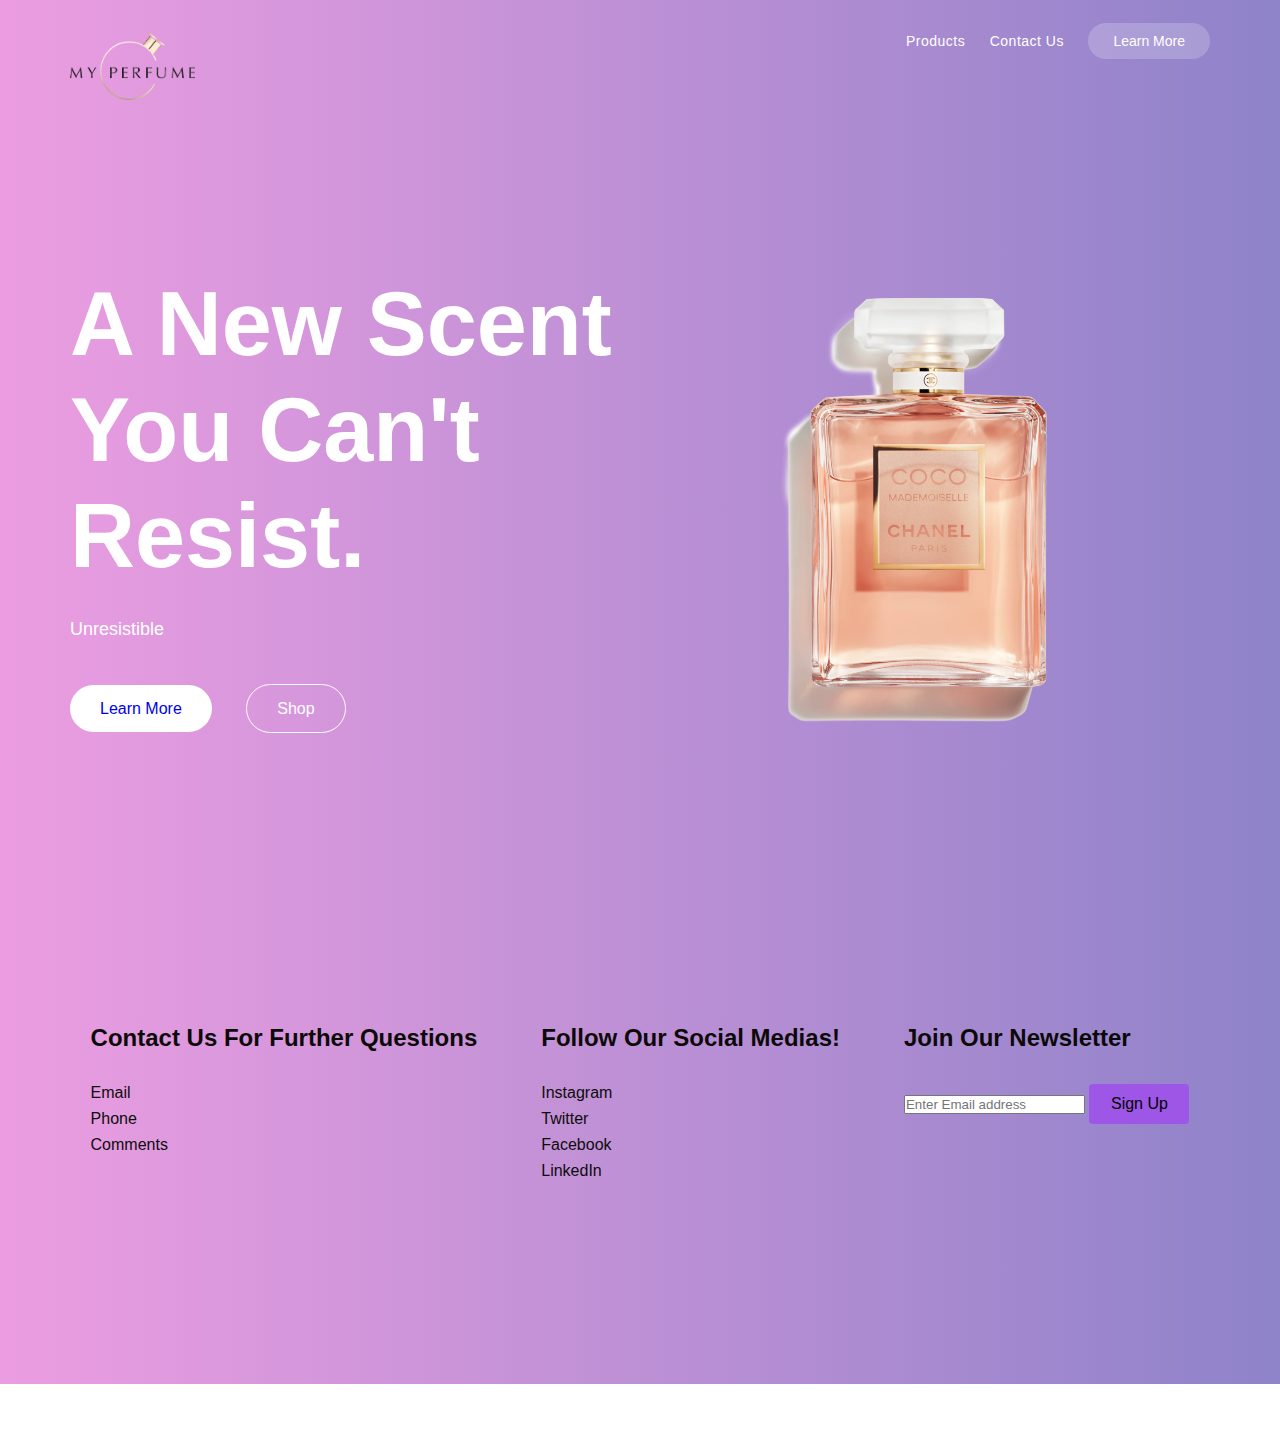
<file: index.html>
<!DOCTYPE html>
<html lang="en">
  <head>
    <meta charset="UTF-8" />
    <meta http-equiv="X-UA-Compatible" content="IE=edge" />
    <meta name="viewport" content="width=device-width, initial-scale=1.0" />
    <title>Ecommerce Website</title>
    <link rel="stylesheet" href="style.css" />
    <link rel="stylesheet" type="text/css" href="https://cdnjs.cloudflare.com/ajax/libs/font-awesome/6.1.1/css/all.min.css">
  </head>

  <body>

    <section id="hero">
      <div class="container">
        <div class="navbar">
          <div class="logo">
            <img src="./imgEcommerce/logo.png" alt="logo" width = "125px">
          </div>
          <nav class="menu">
            <a href= "Products.html">Products</a>
            <a href= "Contact.html">Contact Us</a>
            <a href="#" class="btn-try">Learn More</a>
          </nav>
        </div>
       
        <div class="hero-box">
          <div class="hero-details">
            <h1 class="hero-heading">A New Scent You Can't Resist.</h1>
            <p class="hero-desc">Unresistible</p>
            <div class="btn-box">
              <a href="Products.html" class="cta-btn free"> Learn More</a>
              <a href="Products.html" class="cta-btn demo"> Shop</a>
            </div>
          </div>
          <div class="hero-image">
            <img src="./imgEcommerce/CocoChanel.webp" alt="hero image">
          </div>
        </div>
      </div>

    </section>
    <div class ="footer-container">
      <div class ="footer">
        <div class ="footer-heading footer-1">
          <h2>Contact Us For Further Questions</h2>
          <a href="Contact.html">Email</a>
          <a href="Contact.html">Phone</a>
          <a href="Contact.html">Comments</a>
        </div>
         <div class ="footer-heading footer-2">
          <h2>Follow Our Social Medias!</h2>
          <a href="https://www.instagram.com/laurraaag/">Instagram</a>
          <a href="https://twitter.com/explore">Twitter</a>
          <a href="https://www.facebook.com/">Facebook</a>
          <a href="https://www.linkedin.com/login">LinkedIn</a>
        </div>
        <div class ="footer-email-form">
          <h2>Join Our Newsletter</h2>
          <input type="email" id="email"
            placeholder="Enter Email address" id="footer-email">
          <input type="submit" value="Sign Up" id="footer-email-btn">
        </div>
        </div>
      </div>
  </body>
</html>
</file>
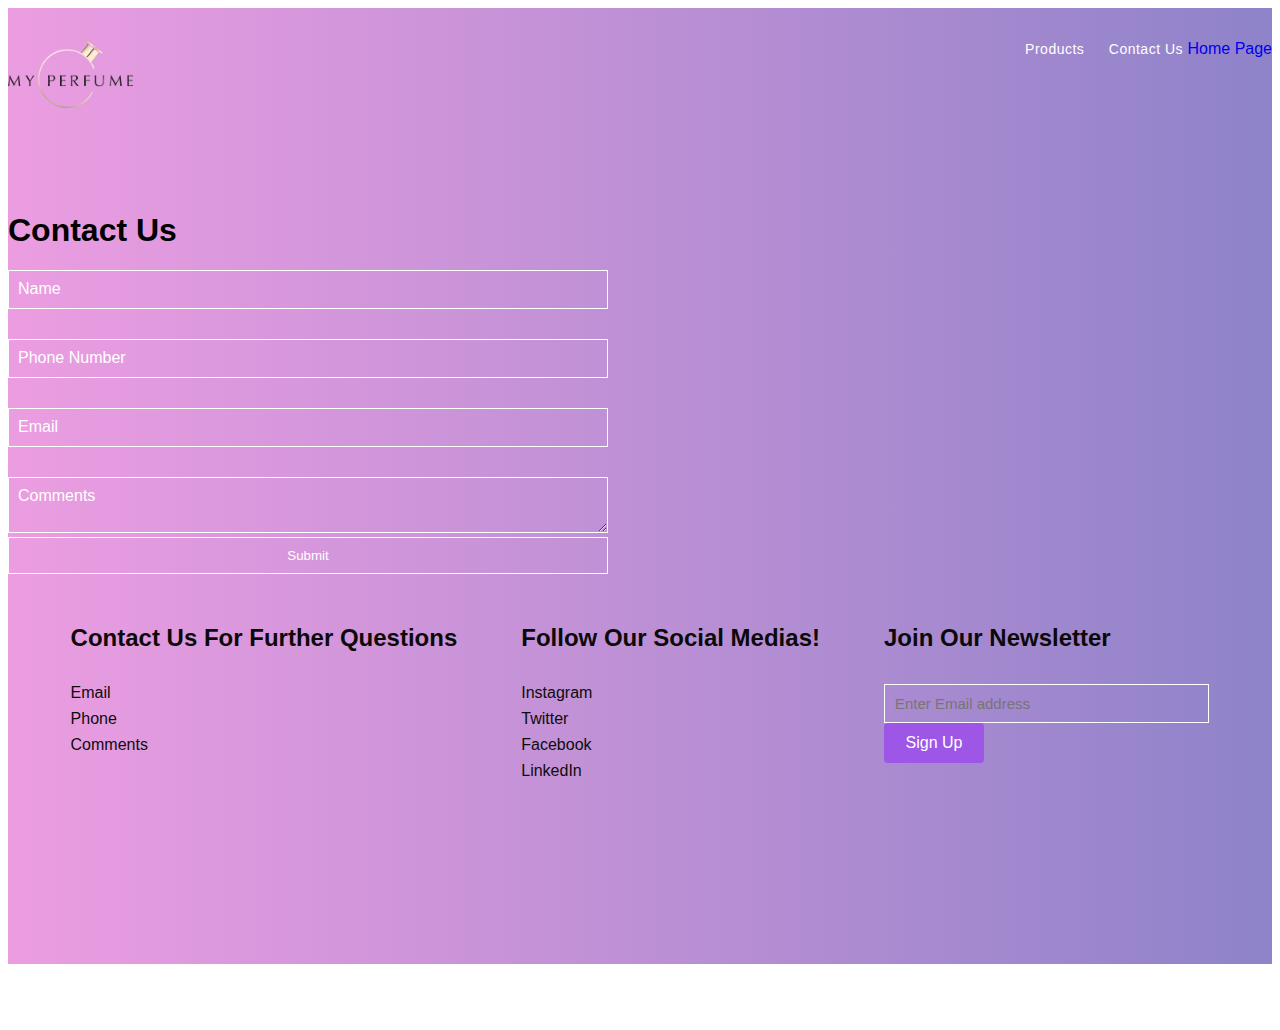
<file: Contact.html>
<!DOCTYPE html>
<html lang="en">
  <head>
    <meta charset="UTF-8" />
    <meta http-equiv="X-UA-Compatible" content="IE=edge" />
    <meta name="viewport" content="width=device-width, initial-scale=1.0" />
    <title>Ecommerce Website</title>
    <link rel="stylesheet" href="Contact.css" />
  </head>

  <body>

     <section id="hero">
      <div class="container">
        <div class="navbar">
          <div class="logo">
            <img src="./imgEcommerce/logo.png" alt="logo" width = "125px" />
          </div>
          <nav class="menu">
            <a href= "Products.html">Products</a>
            <a href= "Contact.html">Contact Us</a>
            <a href="index.html">Home Page</a>
          </nav>
        </div>
        <div class ="hero2">
          <h1 class="hero-heading">Contact Us</h1>
        </div>
        <form>
          <div class ="input-group">
            <input type ="text" id ="name" required>
            <label for ="name"> Name</label>
      </div>
       
          <div class ="input-group">
            <input type ="text" id ="number" required>
            <label for ="number"> Phone Number</label>
      </div>
          <div class ="input-group">
            <input type ="email" id ="email" required>
            <label for ="email"> Email</label>
      </div>
           <div class ="input-group">
            <textarea id ="comments" row ="8"></textarea>
            <label for ="comments"> Comments</label>

             <button type ="Submit">Submit</button>
        </form>
      </div>

         <div class ="footer-container">
      <div class ="footer">
        <div class ="footer-heading footer-1">
          <h2>Contact Us For Further Questions</h2>
          <a href="Contact.html">Email</a>
          <a href="Contact.html">Phone</a>
          <a href="Contact.html">Comments</a>
        </div>
         <div class ="footer-heading footer-2">
          <h2>Follow Our Social Medias!</h2>
          <a href="https://www.instagram.com/laurraaag/">Instagram</a>
          <a href="https://twitter.com/explore">Twitter</a>
          <a href="https://www.facebook.com/">Facebook</a>
          <a href="https://www.linkedin.com/login">LinkedIn</a>
        </div>
        <div class ="footer-email-form">
          <h2>Join Our Newsletter</h2>
          <input type="email" id="email"
            placeholder="Enter Email address" id="footer-email">
          <input type="submit" value="Sign Up" id="footer-email-btn">
        </div>
        </div>
      </div>
     </div>
      </body>
    </html>
</file>
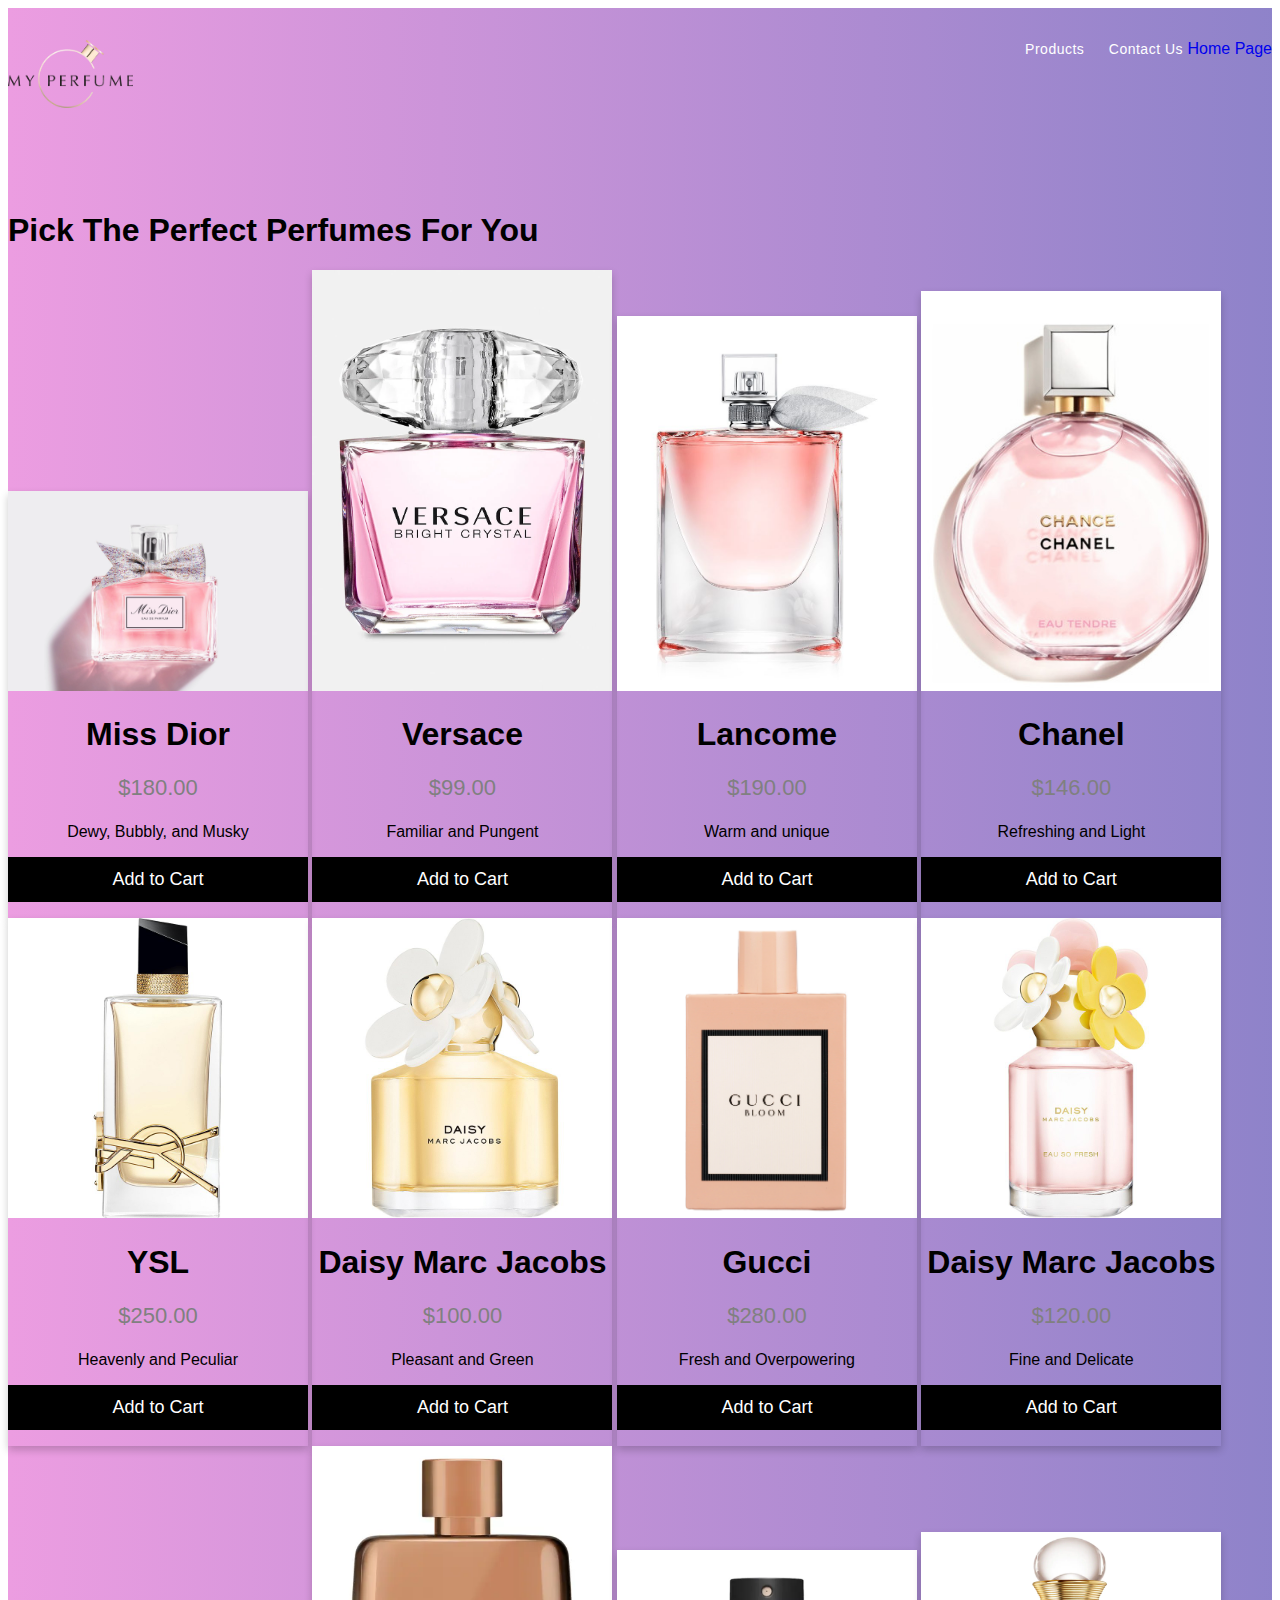
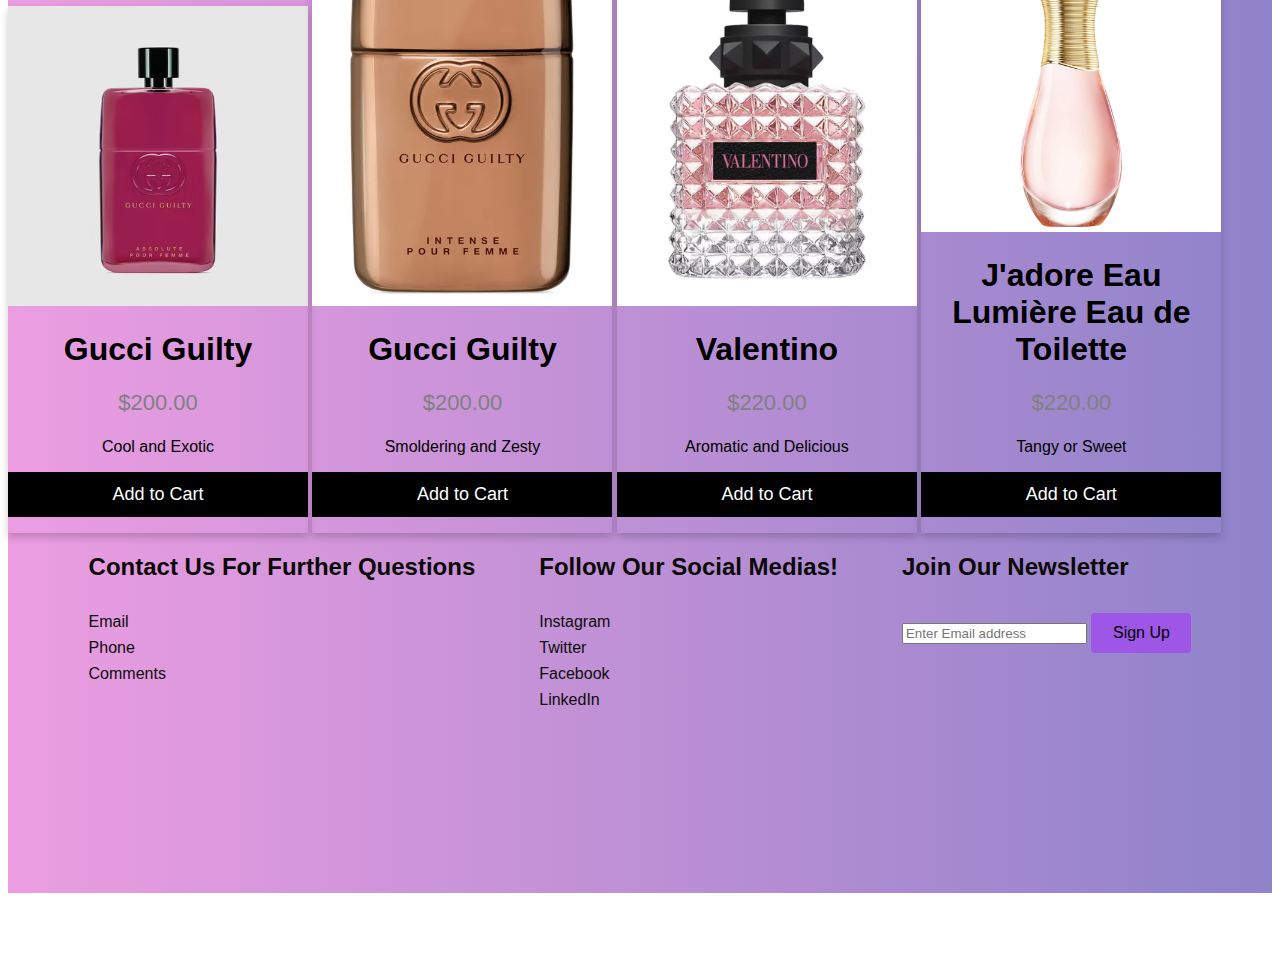
<file: Products.html>
<!DOCTYPE html>
<html lang="en">
  <head>
    <meta charset="UTF-8" />
    <meta http-equiv="X-UA-Compatible" content="IE=edge" />
    <meta name="viewport" content="width=device-width, initial-scale=1.0" />
    <title>Ecommerce Website</title>
    <link rel="stylesheet" href="Products.css" />
  </head>

  <body>

     <section id="hero">
      <div class="container">
        <div class="navbar">
          <div class="logo">
            <img src="./imgEcommerce/logo.png" alt="logo" width = "125px">
          </div>
          <nav class="menu">
            <a href= "Products.html">Products</a>
            <a href= "Contact.html">Contact Us</a>
            <a href="index.html">Home Page</a>
          </nav>
        </div>
         <div class="hero-box">
          <div class="hero-details">
            <h1 class="hero-heading">Pick The Perfect Perfumes For You</h1>


<div class = "card">
        <img src = "./imgEcommerce/MissDior2.webp" alt = "MissDior" style = "width:100%" >
        <h1>Miss Dior</h1>
        <p class = "price">$180.00</p>
        <p>Dewy, Bubbly, and Musky</p>
        <p><button>Add to Cart</button></p>
    </div>
    <div class = "card">
        <img src = "./imgEcommerce/Versace.webp" alt = "Versace" style = "width:100%">
        <h1>Versace</h1>
        <p class = "price">$99.00</p>
        <p>Familiar and Pungent</p>
        <p><button>Add to Cart</button></p>
    </div>
    <div class = "card">
        <img src = "./imgEcommerce/Lancome.jpeg" alt = "Lancome" style = "width:100%">
        <h1>Lancome</h1>
        <p class = "price">$190.00</p>
        <p>Warm and unique</p>
        <p><button>Add to Cart</button></p>
    </div>
            <div class = "card">
        <img src = "./imgEcommerce/Chanel.jpeg" alt = "Chanel" style = "width:100%">
        <h1>Chanel</h1>
        <p class = "price">$146.00</p>
        <p>Refreshing and Light</p>
        <p><button>Add to Cart</button></p>
    </div>
       <div class = "card">
        <img src = "./imgEcommerce/YSL.jpeg" alt = "YSL" style = "width:100%">
        <h1>YSL</h1> 
         <p class ="price">$250.00</p>
        <p>Heavenly and Peculiar</p>
        <p><button>Add to Cart</button></p>
    </div>     
       <div class = "card">
        <img src = "./imgEcommerce/Daisy.jpeg" alt = "Daisy Marc Jacobs" style = "width:100%">
        <h1>Daisy Marc Jacobs</h1>
        <p class = "price">$100.00</p>
        <p>Pleasant and Green</p>
        <p><button>Add to Cart</button></p>
    </div>
       <div class = "card">
        <img src = "./imgEcommerce/Gucci.jpeg" alt = "Gucci" style = "width:100%">
        <h1>Gucci</h1>
        <p class = "price">$280.00</p>
        <p>Fresh and Overpowering</p>
        <p><button>Add to Cart</button></p>
    </div>
        <div class = "card">
        <img src = "./imgEcommerce/Daisy2.jpeg" alt = "Daisy Marc Jacobs" style = "width:100%">
        <h1>Daisy Marc Jacobs</h1>
        <p class = "price">$120.00</p>
        <p>Fine and Delicate</p>
        <p><button>Add to Cart</button></p>
    </div>
       <div class = "card">
        <img src = "./imgEcommerce/GucciGuilty.avif" alt = "Gucci Guilty" style = "width:100%">
        <h1>Gucci Guilty</h1>
        <p class = "price">$200.00</p>
        <p>Cool and Exotic</p>
        <p><button>Add to Cart</button></p>
    </div>
        <div class = "card">
        <img src = "./imgEcommerce/GucciGuilty2.webp" alt = "Gucci Guilty" style = "width:100%">
        <h1>Gucci Guilty</h1>
        <p class = "price">$200.00</p>
        <p>Smoldering and Zesty</p>
        <p><button>Add to Cart</button></p>
    </div>
         <div class = "card">
        <img src = "./imgEcommerce/Valentino.webp" alt = "Valentino" style = "width:100%">
        <h1>Valentino</h1>
        <p class = "price">$220.00</p>
        <p>Aromatic and Delicious</p>
        <p><button>Add to Cart</button></p>
    </div>
        <div class = "card">
        <img src = "./imgEcommerce/J.webp" alt = "J'adore Eau Lumière Eau de Toilette " style = "width:100%">
        <h1>J'adore Eau Lumière Eau de Toilette </h1>
        <p class = "price">$220.00</p>
        <p>Tangy or Sweet</p>
        <p><button>Add to Cart</button></p>
    </div>
          </div>
           </div>
        </div>

        <div class ="footer-container">
      <div class ="footer">
        <div class ="footer-heading footer-1">
          <h2>Contact Us For Further Questions</h2>
          <a href="Contact.html">Email</a>
          <a href="Contact.html">Phone</a>
          <a href="Contact.html">Comments</a>
        </div>
         <div class ="footer-heading footer-2">
          <h2>Follow Our Social Medias!</h2>
          <a href="https://www.instagram.com/laurraaag/">Instagram</a>
          <a href="https://twitter.com/explore">Twitter</a>
          <a href="https://www.facebook.com/">Facebook</a>
          <a href="https://www.linkedin.com/login">LinkedIn</a>
        </div>
        <div class ="footer-email-form">
          <h2>Join Our Newsletter</h2>
          <input type="email" id="email"
            placeholder="Enter Email address" id="footer-email">
          <input type="submit" value="Sign Up" id="footer-email-btn">
        </div>
        </div>
      </div>
</body>

</html>
</file>
<file: style.css>
* {
  margin: 0;
  padding: 0;
  box-sizing: border-box;
  text-decoration: none;
}

body {
  font-family: "Roboto", sans-serif;
  font-weight: 400;
}

#hero{
  width: 100%;
  height: 1024px;
  background: linear-gradient(90deg, #ec9de1 0%, rgba(82,64,173, 0.65) 100%);
  padding-top: 32px;
}

.container{
  max-width: 1140px;
  margin: 0 auto;
}

.navbar{
  display: flex;
  justify-content: space-between;
  margin-bottom: 100px;
}

.navbar .menu a:not(:last-child){
  color: #ffffff;
  margin-left: 20px;
  font-size: 14px;
  letter-spacing: 0.5px;
  transition:  0.2s;
}

.navbar .menu a:not(:last-child):hover{
  border-bottom: 2px solid #ffffff;
  padding-bottom: 10px;
}

.navbar .menu .btn-try{
  color: #ffffff;
  margin-left: 20px;
  padding: 10px 25px;
  background: rgba(255, 255, 255, 0.2);
  border-radius: 50px;
  font-size: 14px;
 transition: 0.2s;
}
.navbar .menu .btn-try:hover{
  background: #ffffff;
  color: #5240ad;
}

.hero-box{
  display: flex;
  justify-content: space-between;
  align-items: center;
}

.hero-box .hero-details{
  width: 50%;
}

.hero-box .hero-details .hero-heading{
  font-size: 90px;
  line-height: 106px;
  color: #ffffff;
  font-family:  'Mulish', sans-serif;
}

.hero-box .hero-details .hero-desc{
  color: #ffffff;
  font-size: 18px;
  margin: 30px 0;
}

.hero-box .hero-details .btn-box{
  margin-top: 60px;
}

.hero-box .hero-details .cta-btn{
  background: #ffffff;
  padding: 15px 30px;
  margin-right: 30px;
  border-radius: 50px;

}

.hero-box .hero-details .cta-btn:hover{
  background: rgba(255, 255, 255, 0.2);
}

.hero-box .hero-details .demo{
  background: transparent;
  color: #ffffff;
  border:  1px solid #ffffff;
}
.hero-box .hero-image{
  width: 50%;

}

.hero-box .hero-image img{
  width: 577px;  
}
.footer-container{
  background-color: #fff;
  padding-bottom: 4rem;
}
.footer{
  width: 100%;
  height: 40vh;
  background: linear-gradient(90deg, #ec9de1 0%, rgba(82,64,173, 0.65) 100%);
  color: #0c0909;
  display: flex; 
  justify-content: center;
  flex-wrap: wrap;
  margin: 0 auto;
}
.footer-heading{
  display: flex; 
  flex-direction: column;
  margin-right: 4rem;
}
.footer-heading h2{
  margin-bottom: 2rem;
}
.footer-heading a{
  color: #0e0c0c;
  text-decoration: none;
  margin-bottom: 0.5rem; 
}
.footer-heading a:hover{
  color: #5e3172;
  transition: 0.3 ease-out;
}
.footer-email-form h2{
  margin-bottom: 2rem;
}
#footer-email{
  width: 250px;
  height: 10px;
  border-radius: 4px;
  outline: none;
  padding-left: 0.5rem;
  font-size: 1rem;
  margin-bottom: 1rem;
}
#footer-email::placeholder{
  color: #090606;
}
#footer-email-btn{
  width: 100px;
  height: 40px;
  border-radius: 4px;
  background-color: #9e56e6;
  outline: none;
  border: none;
  font-size: 1rem;
}
#footer-email-btn:hover{
  cursor: pointer;
  background-color: #6348c7;
  transition: all 0.4s ease-out;
}
</file>
<file: Contact.css>
* {
  box-sizing: border-box;
  text-decoration: none;
}
body {
  font-family: "Roboto", sans-serif;
  font-weight: 400;
}
#hero{
  width: 100;
  height: 1000px;
  background: linear-gradient(90deg, #ec9de1 0%, rgba(82,64,173, 0.65) 100%);
  padding-top: 32px;
  align-items: center;
  justify-content: center;
}
#hero2{
  align-items: center;
  justify-content: center;
  display: flex;
}

.hero-box .hero-details .hero-heading{
  font-size: 90px;
  line-height: 106px;
  color: #ffffff;
  font-family:  'Mulish', sans-serif;

}
.navbar{
  display: flex;
  justify-content: space-between;
  margin-bottom: 100px;
}

.navbar .menu a:not(:last-child){
  color: #ffffff;
  margin-left: 20px;
  font-size: 14px;
  letter-spacing: 0.5px;
  transition:  0.4s;
}

.navbar .menu a:not(:last-child):hover{
  border-bottom: 2px solid #ffffff;
  padding-bottom: 10px;
}

.navbar .menu .btn-try{
  color: #ffffff;
  margin-left: 20px;
  padding: 10px 25px;
  background: rgba(255, 255, 255, 0.2);
  border-radius: 50px;
  font-size: 14px;
 transition: 0.2s;
}
.navbar .menu .btn-try:hover{
  background: #ffffff;
  color: #5240ad;
}
form{
  width: 90%;
  max-width: 600px;
}
.input-group{
  margin-bottom: 30px;
  position: relative;
}
input, textarea {
  width: 100%;
  padding: 10px;
  outline: 0;
  border: 1px solid #fff;
  color: #fff;
  background: transparent;
  font-size: 15px;
}
label{
  height: 100%;
  position: absolute;
  left: 0;
  top: 0;
  padding: 10px;
  color: #fff;
  cursor: text;
}
button{
  padding: 10px 0;
  color: #fff;
  outline: none;
  background: transparent;
  border: 1px solid #fff;
  width: 100%;
  cursor: pointer;
}
.footer-container{
  background-color: #fff;
  padding-bottom: 4rem;
}
.footer{
  width: 100%;
  height: 40vh;
  background: linear-gradient(90deg, #ec9de1 0%, rgba(82,64,173, 0.65) 100%);
  color: #0c0909;
  display: flex; 
  justify-content: center;
  flex-wrap: wrap;
  margin: 0 auto;
}
.footer-heading{
  display: flex; 
  flex-direction: column;
  margin-right: 4rem;
}
.footer-heading h2{
  margin-bottom: 2rem;
}
.footer-heading a{
  color: #0e0c0c;
  text-decoration: none;
  margin-bottom: 0.5rem; 
}
.footer-heading a:hover{
  color: #5e3172;
  transition: 0.3 ease-out;
}
.footer-email-form h2{
  margin-bottom: 2rem;
}
#footer-email{
  width: 250px;
  height: 40px;
  border-radius: 4px;
  outline: none;
  padding-left: 0.5rem;
  font-size: 1rem;
  margin-bottom: 1rem;
}
#footer-email::placeholder{
  color: #090606;
}
#footer-email-btn{
  width: 100px;
  height: 40px;
  border-radius: 4px;
  background-color: #9e56e6;
  outline: none;
  border: none;
  font-size: 1rem;
}
#footer-email-btn:hover{
  cursor: pointer;
  background-color: #6348c7;
  transition: all 0.4s ease-out;
}
</file>
<file: Products.css>
* {
  box-sizing: border-box;
  text-decoration: none;
}

body {
  font-family: "Roboto", sans-serif;
  font-weight: 400;
}
.navbar{
  display: flex;
  justify-content: space-between;
  margin-bottom: 100px;
}

.navbar .menu a:not(:last-child){
  color: #ffffff;
  margin-left: 20px;
  font-size: 14px;
  letter-spacing: 0.5px;
  transition:  0.4s;
}

.navbar .menu a:not(:last-child):hover{
  border-bottom: 2px solid #ffffff;
  padding-bottom: 10px;
}

.navbar .menu .btn-try{
  color: #ffffff;
  margin-left: 20px;
  padding: 10px 25px;
  background: rgba(255, 255, 255, 0.2);
  border-radius: 50px;
  font-size: 14px;
 transition: 0.2s;
}
.navbar .menu .btn-try:hover{
  background: #ffffff;
  color: #5240ad;
}

#hero{
  width: 100%;
  height: 2300px;
  background: linear-gradient(90deg, #ec9de1 0%, rgba(82,64,173, 0.65) 100%);
  padding-top: 32px;
}

.card {
  box-shadow: 0 4px 8px 0 rgba(0, 0, 0, 0.2);
  max-width: 300px;
  margin: auto;
  text-align: center;
  font-family: arial;
  display: inline-block;
}

.price {
  color: grey;
  font-size: 22px;
}

.card button {
  border: none;
  outline: 0;
  padding: 12px;
  color: white;
  background-color: #000;
  text-align: center;
  cursor: pointer;
  width: 100%;
  font-size: 18px;
}

.card button:hover {
  opacity: 0.7;
}
.footer-container{
  background-color: #fff;
  padding-bottom: 4rem;
}
.footer{
  width: 100%;
  height: 40vh;
  background: linear-gradient(90deg, #ec9de1 0%, rgba(82,64,173, 0.65) 100%);
  color: #0c0909;
  display: flex; 
  justify-content: center;
  flex-wrap: wrap;
  margin: 0 auto;
}
.footer-heading{
  display: flex; 
  flex-direction: column;
  margin-right: 4rem;
}
.footer-heading h2{
  margin-bottom: 2rem;
}
.footer-heading a{
  color: #0e0c0c;
  text-decoration: none;
  margin-bottom: 0.5rem; 
}
.footer-heading a:hover{
  color: #5e3172;
  transition: 0.3 ease-out;
}
.footer-email-form h2{
  margin-bottom: 2rem;
}
#footer-email{
  width: 250px;
  height: 40px;
  border-radius: 4px;
  outline: none;
  padding-left: 0.5rem;
  font-size: 1rem;
  margin-bottom: 1rem;
}
#footer-email::placeholder{
  color: #090606;
}
#footer-email-btn{
  width: 100px;
  height: 40px;
  border-radius: 4px;
  background-color: #9e56e6;
  outline: none;
  border: none;
  font-size: 1rem;
}
#footer-email-btn:hover{
  cursor: pointer;
  background-color: #6348c7;
  transition: all 0.4s ease-out;
}
</file>
